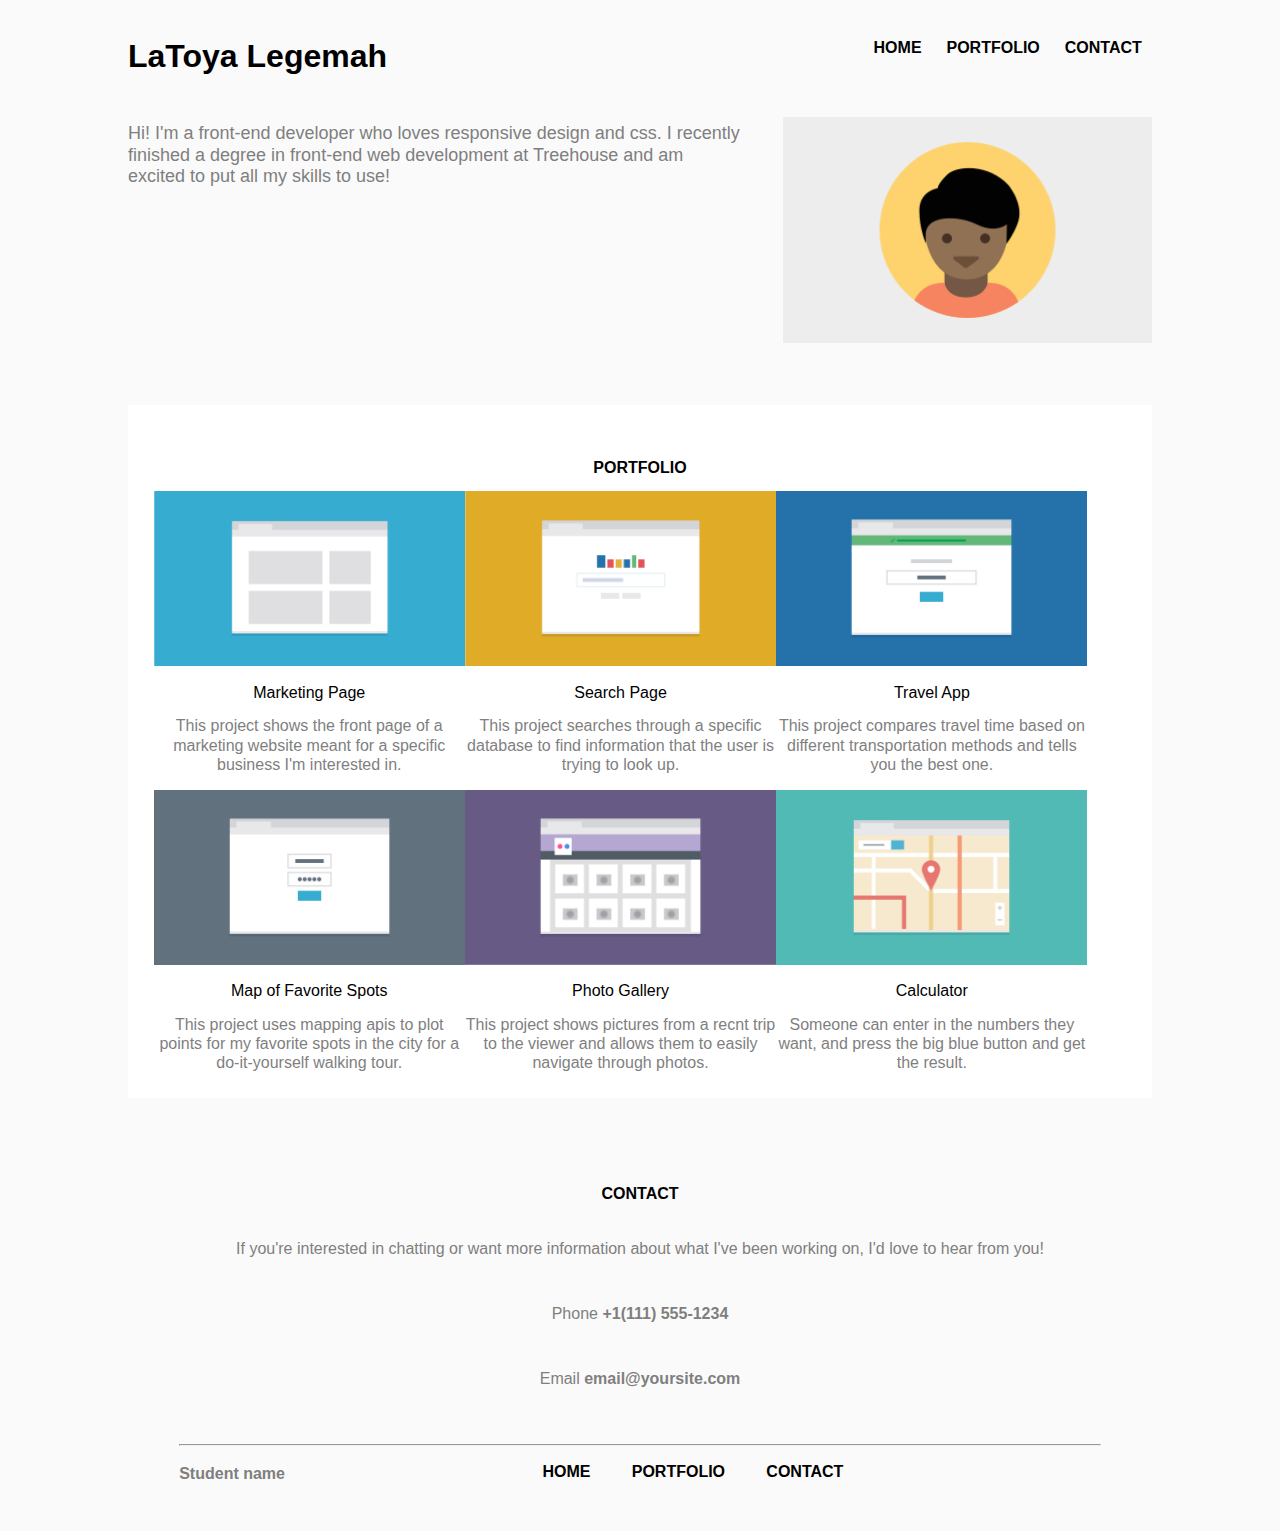
<file: index.htm>
<!Doctype html>
 <html lang="en">
	<head>
		<title></title>
		<meta charset="utf-8" name="viewport" content="width=device-width, initial-scale=1.0">
		<link rel="stylesheet" href="css/resetCss.css">
		<link rel="stylesheet" href="css/styles.css">
	</head>
	
	<body>
		<header>
			<div id="divHeaderContainer">
				<h1>LaToya Legemah</h1>
				<nav>
					 <ul>
						<li><a href="#">Home</a></li>
						<li><a href="#">Portfolio</a></li>
						<li><a href="#">Contact</a></li>
					</ul>
				</nav>
				<img src="images/responsive-layout-profile.png" alt="profile image" />
				<p>Hi! I'm a front-end developer who loves responsive design and css.  I recently finished a degree in front-end web development at Treehouse and am excited to put all my skills to use!</p>
		</div>
		</header>

		<div id="wrapper" class="clearFix">
			<h2>Portfolio</h2>
			
			<div class="divPortfolio floatLeft">
				<img src="images/portfolio-1.png" alt="portfolio image1"/>
				<h3>Marketing Page</h3>
				<p>This project shows the front page of a marketing website meant for a specific business I'm interested in.</p>
			</div><!-- closes the portfolio div -->

			<div class="divPortfolio floatRight otherFloat">
				<img src="images/portfolio-2.png" alt="profile image2"/>
				<h3>Search Page</h3>
				<p>This project searches through a specific database to find information that the user is trying to look up.</p>
			</div><!-- closes the portfolio div -->

			<div class="divPortfolio floatLeft">
				<img src="images/portfolio-3.png" alt="profile image3"/>
				<h3>Travel App</h3>
				<p>This project compares travel time based on different transportation methods and tells you the best one.</p>
			</div><!-- closes the portfolio div -->

			<div class="divPortfolio floatRight otherFloat">
				<img src="images/portfolio-4.png" alt="profile image4"/>
				<h3>Map of Favorite Spots</h3>
				<p>This project uses mapping apis to plot points for my favorite spots in the city for a do-it-yourself walking tour.</p>
			</div><!-- closes the portfolio div -->

			<div class="divPortfolio floatLeft">
				<img src="images/portfolio-5.png" alt="profile image5"/>
				<h3>Photo Gallery</h3>
				<p>This project shows pictures from a recnt trip to the viewer and allows them to easily navigate through photos.</p>
			</div><!-- closes the portfolio div -->

			<div class="divPortfolio floatRight">
				<img src="images/portfolio-6.png" alt="profile image6"/>
				<h3>Calculator</h3>
				<p>Someone can enter in the numbers they want, and press the big blue button and get the result.</p>
			</div><!-- closes the portfolio div -->
		</div><!-- closes the wrapper div -->

		<footer class="clearFix">
			<div id="divFooter">
				<h2>Contact</h2>
				<p>If you're interested in chatting or want more information about what I've been working on, I'd love to hear from you!</p>
				<p>Phone <span class="bold">+1(111) 555-1234</span></p>
				<p>Email <span class="bold">email@yoursite.com</span></p>
				<hr/>
				<p class="floatLeft bold">Student name</p>
				<p class="floatRight bold" id="top">BACK TO TOP</p>
				<nav>
					<ul>
						<li><a href="#">Home</a></li>
						<li><a href="#">Portfolio</a></li>
						<li><a href="#">Contact</a></li>
					</ul>

				</nav>
			</div><!-- closes the footer div -->
		</footer>
	</body>
</html>
</file>
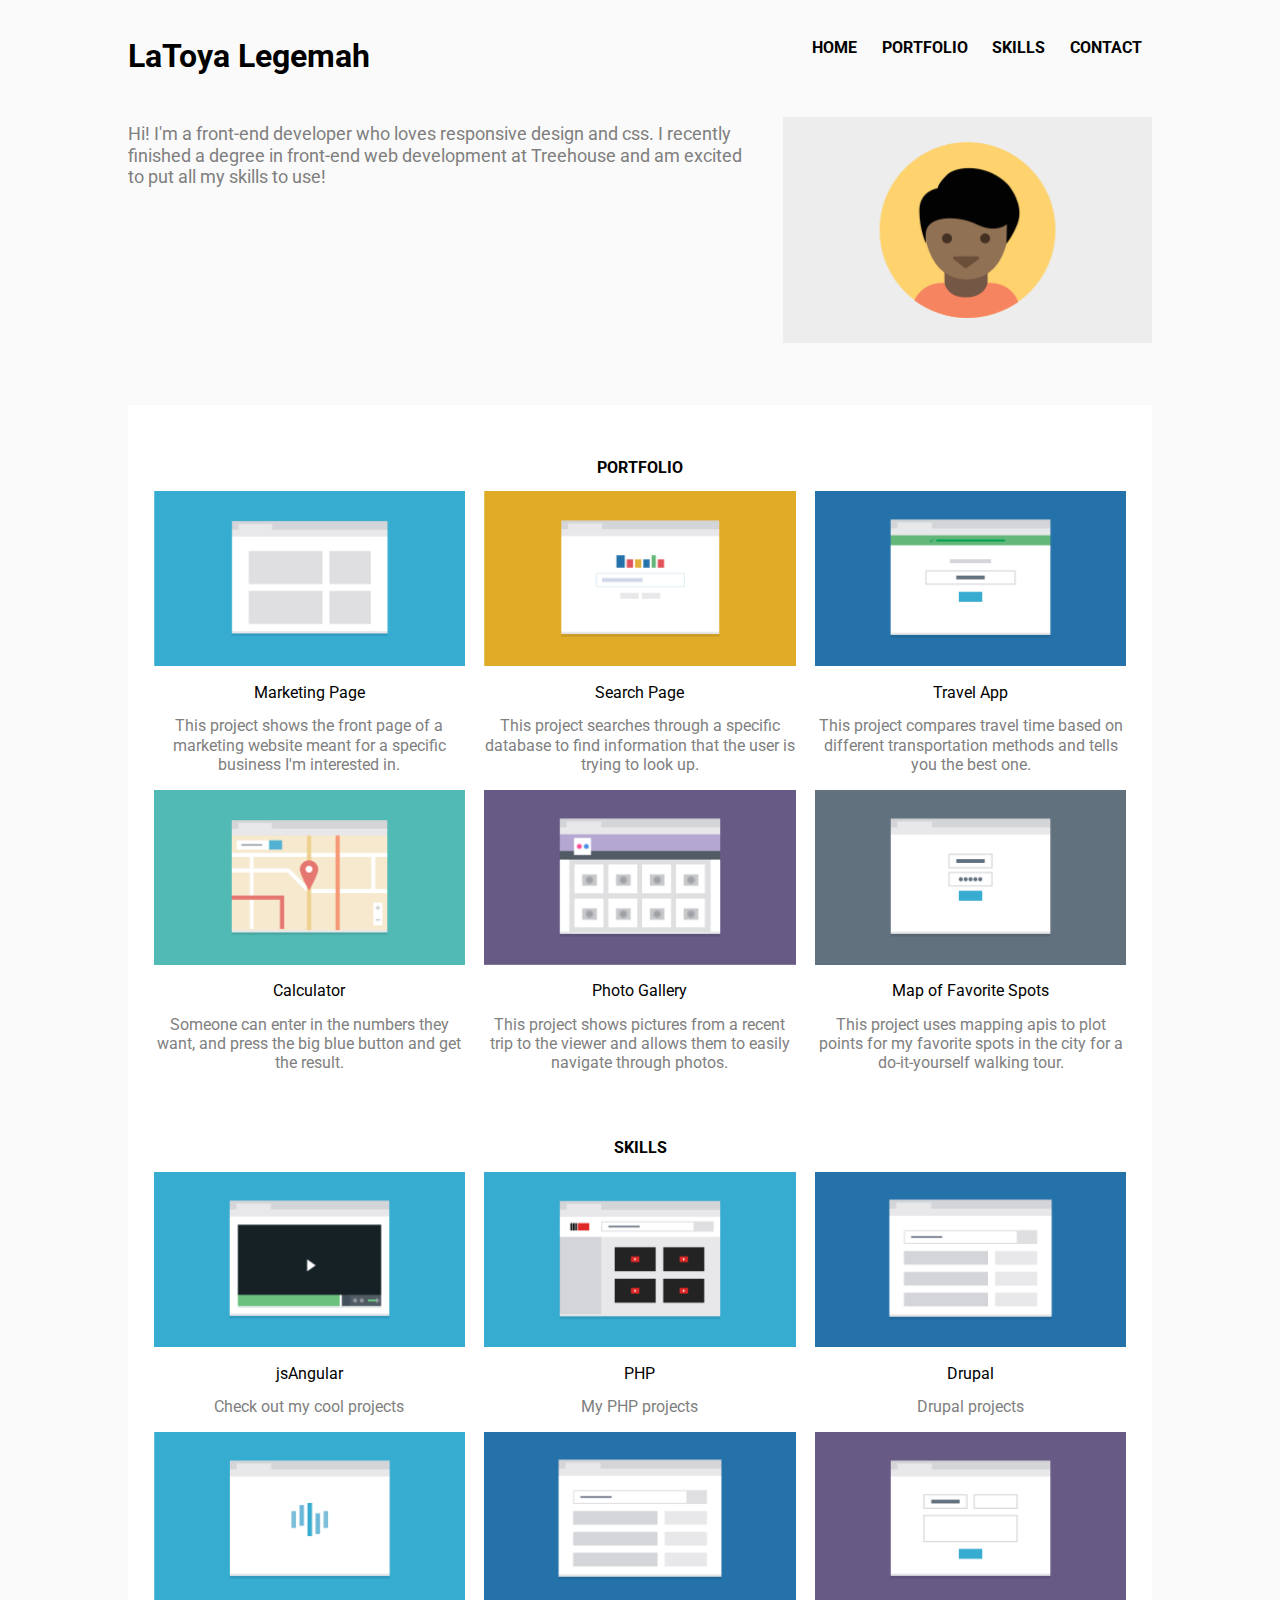
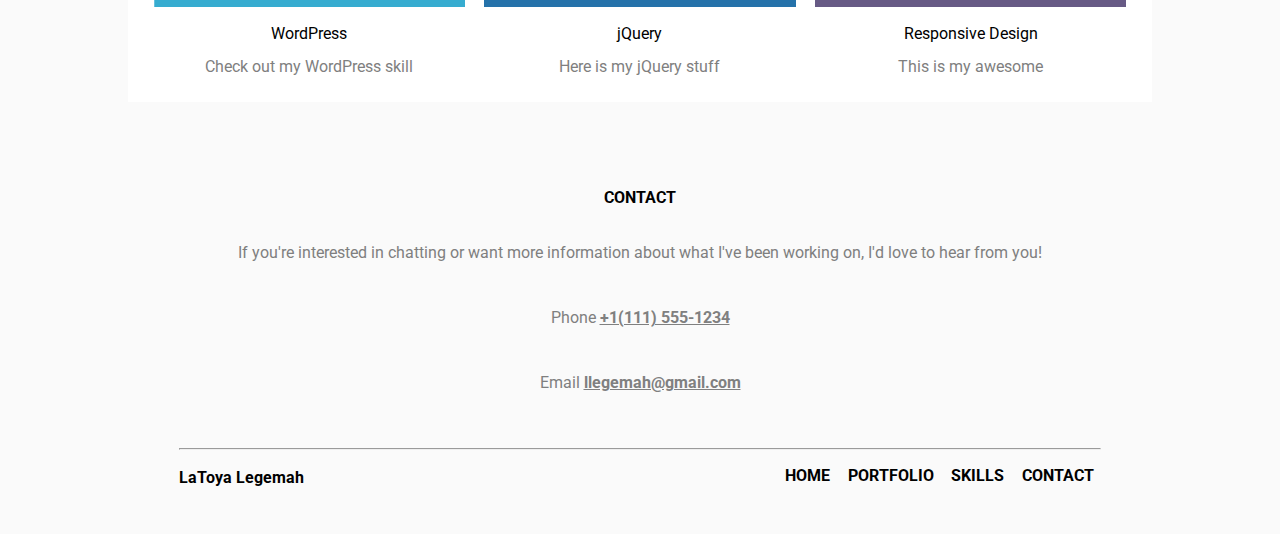
<file: index.html>
<!Doctype html>
 <html lang="en">
	<head>
		<title>LaToya Legemah</title>   
    <meta charset="utf-8">
		<meta name="viewport" content="width=device-width, initial-scale=1.0">
		<link rel="stylesheet" href="css/resetCss.css">
		<link rel="stylesheet" href="css/styles.css">
    <link href='https://fonts.googleapis.com/css?family=Roboto:400,700' rel='stylesheet' type='text/css'>
	</head>
	
	<body>
		<header>
			<div id="divHeaderContainer" >
				<h1  id="home" id="top">LaToya Legemah</h1>
				<nav>
					 <ul>
						<li><a href="#home">Home</a></li>
						<li><a href="#portfolio">Portfolio</a></li>
             			<li><a href="#skills">Skills</a></li>
						<li><a href="#contact">Contact</a></li>
					</ul>
				</nav>
				<img src="images/responsive-layout-profile.png" alt="profile image" />
				<p>Hi! I'm a front-end developer who loves responsive design and css.  I recently finished a degree in front-end web development at Treehouse and am excited to put all my skills to use!</p>
		</div>
		</header>

		<div id="wrapper" class="clearFix">
			<h2  id="portfolio">Portfolio</h2>
			
			<div class="divPortfolio rightspace">
				<img src="images/portfolio-1.png" alt="portfolio image1"/>
				<h3>Marketing Page</h3>
				<p>This project shows the front page of a marketing website meant for a specific business I'm interested in.</p>
			</div><!-- closes the portfolio div -->

			<div class="divPortfolio rightdesktop">
				<img src="images/portfolio-2.png" alt="profile image2"/>
				<h3>Search Page</h3>
				<p>This project searches through a specific database to find information that the user is trying to look up.</p>
			</div><!-- closes the portfolio div -->

			<div class="divPortfolio rightspace noright">
				<img src="images/portfolio-3.png" alt="profile image3"/>
				<h3>Travel App</h3>
				<p>This project compares travel time based on different transportation methods and tells you the best one.</p>
			</div><!-- closes the portfolio div -->

			<div class="divPortfolio rightdesktop">
				<img src="images/portfolio-6.png" alt="profile image6"/>
			<h3>Calculator</h3>
				<p>Someone can enter in the numbers they want, and press the big blue button and get the result.</p>
			</div><!-- closes the portfolio div -->

			<div class="divPortfolio rightspace">
				<img src="images/portfolio-5.png" alt="profile image5"/>
				<h3>Photo Gallery</h3>
				<p>This project shows pictures from a recent trip to the viewer and allows them to easily navigate through photos.</p>
			</div><!-- closes the portfolio div -->

			<div class="divPortfolio">
				<img src="images/portfolio-4.png" alt="profile image4"/>
 				<h3>Map of Favorite Spots</h3>
				<p>This project uses mapping apis to plot points for my favorite spots in the city for a do-it-yourself walking tour.</p>
			</div><!-- closes the portfolio div -->
      
      
    <div id="skills"  class="clearFix">
			<h2 class="skillsDiv">Skills</h2>
			
			<div class="divPortfolio rightspace">
				<img src="images/portfolio-7.png" alt="portfolio image7"/>
				<h3>jsAngular</h3>
				<p>Check out my cool projects</p>
			</div><!-- closes the portfolio div -->  
      
      <div class="divPortfolio rightdesktop">
				<img src="images/portfolio-8.png" alt="portfolio image8"/>
				<h3>PHP</h3>
				<p>My PHP projects</p>
			</div><!-- closes the portfolio div -->  
      
      <div class="divPortfolio rightspace noright">
				<img src="images/portfolio-9.png" alt="portfolio image9"/>
				<h3>Drupal</h3>
				<p>Drupal projects</p>
			</div><!-- closes the portfolio div -->  

			<div class="divPortfolio rightdesktop">
				<img src="images/portfolio-10.png" alt="portfolio image10"/>
				<h3>WordPress</h3>
				<p>Check out my WordPress skill</p>
			</div><!-- closes the portfolio div -->  
      
      <div class="divPortfolio rightspace">
				<img src="images/portfolio-11.png" alt="portfolio image11"/>
				<h3>jQuery</h3>
				<p>Here is my jQuery stuff</p>
			</div><!-- closes the portfolio div -->  
      
      <div class="divPortfolio">
				<img src="images/portfolio-12.png" alt="portfolio image12"/>
				<h3>Responsive Design</h3>
				<p>This is my awesome</p>
			</div><!-- closes the portfolio div -->  
      </div>
      
      
      
		</div><!-- closes the wrapper div -->

		<footer class="clearFix" id="contact">
			<div id="divFooter">
				<h2>Contact</h2>
				<p>If you're interested in chatting or want more information about what I've been working on, I'd love to hear from you!</p>
				<p>Phone <a href="tel:+1(111) 555-1234" class="bold gray">+1(111) 555-1234</a></p>
				<p>Email <span class="bold"><a href="mailto:llegemah@gmail.com" class="bold gray">llegemah@gmail.com</a></span></p>
				<hr/>
				<p class="floatLeft bold colorBlack">LaToya Legemah</p>
				<p class="floatRight bold display"><a href="#top">BACK TO TOP</a></p>
				<nav class="footerNav">
					<ul>
						<li><a href="#home">Home</a></li>
						<li><a href="#portfolio">Portfolio</a></li>
            			<li><a href="#skills">Skills</a></li>
						<li><a href="#contact">Contact</a></li>
					</ul>

				</nav>
			</div><!-- closes the footer div -->
		</footer>
	</body>
</html>
</file>
<file: css/styles.css>
/************  HEADER ************/
	#divHeaderContainer{
		margin: 0 auto;
		text-align: center;
		padding: 5% 5%;
	}
	h1{
		font-weight: bold;
		font-size: 1.5em;
		margin-bottom: 5%;

	}

	a{
	  color: #000;
	  font-weight: bold;
	}

	header img {
		width:65%;
		height: auto;
		margin: 5% 0;
	}

	*{
	    
	    box-sizing: border-box;
	}

	.gray{
			color:gray;
		}
	/************  NAV  ************/
	li{
		background-color: #fff;
		font-weight: bold;
		list-style: none;
		text-transform: uppercase;
		text-align: center;
		margin-bottom: 5px;
		padding: 2% 0;
	}
		
	nav li a{
		text-decoration: none;
		font-size: .8em;
	}


	footer nav ul{
		visibility: hidden;

	}
	/************  CONTENT ************/
	html{
		font-size: 16px;
	}

	body{

		/*font-family: arial,helvetica, verdana, sans-serif;*/
	  font-family: 'Roboto', sans-serif;
		color: #000;
		background: #fafafa;
	}

	p{
		color:#7f7f7f;
		line-height: 1.2;
	}

	h3{
		 margin-bottom: 5%;
		 text-align: center;
	}	
	.colorBlack{
		color:#000;
	}
	.clearFix{

		clear: both;
		overflow: hidden;
	}

	.floatRight{
		float:right;
	}

	.floatLeft{
		float:left;
	}

	.bold{

		font-weight: bold;
	}

	#wrapper{
	  background-color: #fff;
		margin: 0 auto;
		text-align: center;
		padding: 5% 5%;
	}

	#wrapper h2{
		text-transform: uppercase;
		font-weight: bold;
		font-size: 1em;
		margin-top: 3%;
		text-align: center;

	}

	#wrapper img {
		width:100%;
		height: auto;
		margin: 5% 0;
	}
	/************  FOOTER ************/
	#divFooter{
		margin: 0 auto;
		text-align: center;
		padding: 5% 5%;
	}
	#divFooter h2{
		text-transform: uppercase;
		font-weight: bold;
		margin-bottom: 8%;
	}


	#divFooter p{
		margin-bottom: 5%;
	}

	#divFooter hr{
		margin-top: 9%;
		margin-bottom: 5%;
	}

	/************  MEDIA QUERIES ***********/
	@media screen and (min-width: 768px) {
			li{
				display: inline;
				background: #fafafa;
				padding: 1% 2%;	
	    }
			
			header img {
			width: 36%;
			margin: 6% 0;
			float: right;
			}

			header p {
			width: 60%;
			text-align: left;
			margin: 5% 0%;
	    font-size: 18px;
			}
	    
	  nav li a {
	    font-size: 1em;
	  }

			.divPortfolio {	
			width: 49%;
			float:left;
			
			}
	    .divPortfolio p{
	      text-align: center;
	  }

			.divPortfolio img {
			max-width: 100%;
			margin: 9% 0;
			}

			#wrapper {
			width: 92%;
	    	margin: 60px auto 0px auto;
			background-color: #fff;
	      	padding: 0;
	      	padding: 2% 2%;
			}

			footer nav ul{
			visibility: visible;
			
			
			}

	     .footerNav{
	        text-align: right;
	      }
		.display{

			display:none;
			}

	    .rightspace{
	      margin-right: 2%;
	   }
	}/*end of 768 media query*/

	@media screen and (min-width: 1024px) {
		.divPortfolio {
	    width: 32%;    
	}

	
	  #divHeaderContainer {
	    margin: 0 auto;
	    text-align: center;
	    width: 1024px;
	    margin-top: 40px;
	    padding: 0;
	}

	.rightdesktop{
	    margin-right: 2%;
	  }
	  
	 .noright{
	    margin-right: 0;
	  }
	#divHeaderContainer h1{
		float: left;
		font-size: 2em;
	}

	#divHeaderContainer nav{
		width: 50%;
		float: right;
		text-align: right;
	}

	#divHeaderContainer p{
		float: left;
		margin:  0;
	}
	 #divFooter{ 
	    padding: 5% 5%;

	  } 
	  
	#divFooter h2{ 
	    font-size:1em; 
	    margin: 4% 0 4% 0;
	  }	
	  
	#divFooter hr{
	    margin-top: 6%; 
	    margin-bottom: 2%;
	  }

	#wrapper {
	    width: 1024px;
		padding: 2% 2%;
	}
	#wrapper h2 {
	   margin-bottom:0;
	}
	p#top{

			display:none;
			}

	.skillsDiv{
	  padding-top:4%;
	  }
	    
	  
	 footer{
	    width: 1024px;
	    margin: 0 auto;
	    padding: 0;
	  }
	 footer nav ul{
		visibility:visible;
	}
	    
	 .footerNav{
	    float: right;
	    width: 37%;
	}

	}
</file>
<file: css/resetCss.css>
/* http://meyerweb.com/eric/tools/css/reset/ 
   v2.0 | 20110126
   License: none (public domain)
*/

html, body, div, span, applet, object, iframe,
h1, h2, h3, h4, h5, h6, p, blockquote, pre,
a, abbr, acronym, address, big, cite, code,
del, dfn, em, img, ins, kbd, q, s, samp,
small, strike, strong, sub, sup, tt, var,
b, u, i, center,
dl, dt, dd, ol, ul, li,
fieldset, form, label, legend,
table, caption, tbody, tfoot, thead, tr, th, td,
article, aside, canvas, details, embed, 
figure, figcaption, footer, header, hgroup, 
menu, nav, output, ruby, section, summary,
time, mark, audio, video {
	margin: 0;
	padding: 0;
	border: 0;
	font-size: 100%;
	font: inherit;
	vertical-align: baseline;
}
/* HTML5 display-role reset for older browsers */
article, aside, details, figcaption, figure, 
footer, header, hgroup, menu, nav, section {
	display: block;
}
body {
	line-height: 1;
}
ol, ul {
	list-style: none;
}
blockquote, q {
	quotes: none;
}
blockquote:before, blockquote:after,
q:before, q:after {
	content: '';
	content: none;
}
table {
	border-collapse: collapse;
	border-spacing: 0;
}
</file>
